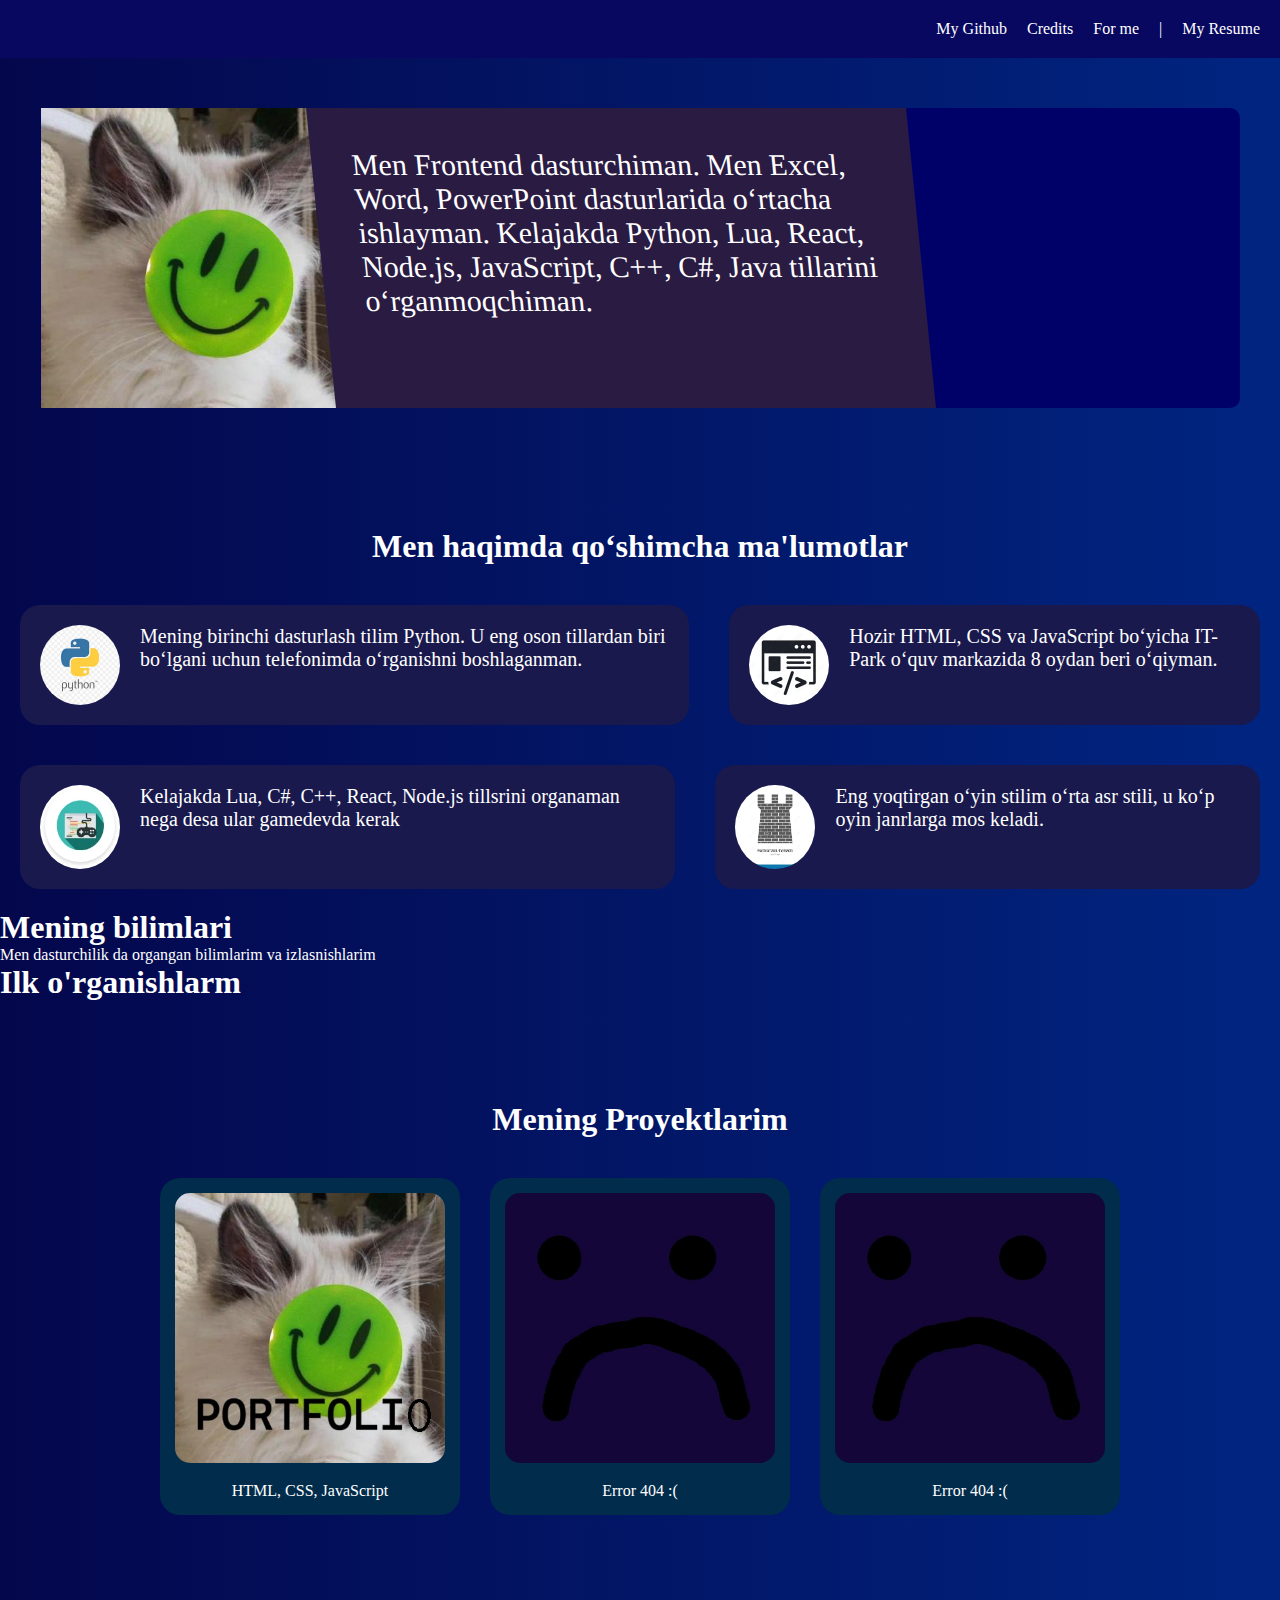
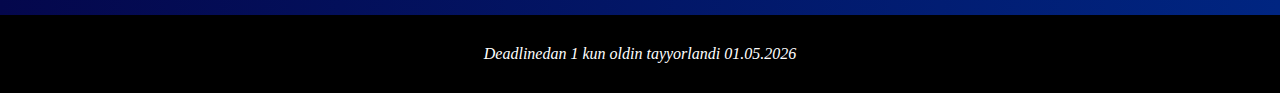
<file: index.html>
<!DOCTYPE html>
<html lang="en">
<head>
    <meta charset="UTF-8">
    <meta name="viewport" content="width=device-width, initial-scale=1.0">
    <title>My Portfolio</title>
    <link rel="stylesheet" href="style.css">
    <link rel="stylesheet" href="media.css">
    <link href="https://cdn.boxicons.com/3.0.5/fonts/basic/boxicons.min.css" rel="stylesheet">
</head>
<body>

<nav>
    <div class="logo"><i class="fa-brands fa-pied-piper" style="color: #ffffff; font-size: 40px;"></i></div>
    <ul class="nav-list">
        <li><a href="#">My Github</a></li>
        <li><a href="#footer">Credits</a></li>
        <li><a href="#forme">For me</a></li>
        <li><a href="" class="stick">|</a></li>
        <li><a href="#">My Resume</a></li>
    </ul>
</nav>

<header class="container heder">
    <img src="./img/avatar.jpg" alt="Avatar">
    <div class="head-text">
        <p>
Men Frontend dasturchiman.
Men Excel, Word, PowerPoint
dasturlarida o‘rtacha ishlayman.
Kelajakda Python, Lua, React,
Node.js, JavaScript, C++, C#,
Java tillarini o‘rganmoqchiman.
        </p>
    </div>
    <div class="plat">
        
    </div>
</header>

<section  class="forme" id="forme">
    <h1>Men haqimda qo‘shimcha ma'lumotlar</h1>

    <div class="row">
        <div class="infa">
            <img src="./img/pylogo.webp" alt="">
            <p>
Mening birinchi dasturlash tilim Python.
U eng oson tillardan biri bo‘lgani uchun
telefonimda o‘rganishni boshlaganman.
            </p>
        </div>

        <div class="infa">
            <img src="./img/frontend.webp" alt="">
            <p>
Hozir HTML, CSS va JavaScript
bo‘yicha IT-Park o‘quv markazida
8 oydan beri o‘qiyman.
            </p>
        </div>
    </div>

    <div class="row">
        <div class="infa">
            <img src="./img/game.webp" alt="">
            <p>
Kelajakda Lua, C#, C++, React,
Node.js tillsrini organaman nega desa ular gamedevda kerak
            </p>
        </div>

        <div class="infa">
            <img src="./img/tower.webp" alt="">
            <p>
Eng yoqtirgan o‘yin stilim o‘rta asr
stili, u ko‘p oyin janrlarga mos keladi.
            </p>
        </div>
    </div>
</section>
<section class="exp">
    <div class="exp-txt">
        <h1> Mening bilimlari  </h1>
        <p>Men dasturchilik da organgan bilimlarim va izlasnishlarim</p>
    </div>
    <div class="exp-sty">
        <h1>
            Ilk o'rganishlarm
        </h1>
    </div>
</section>
<section class="projects">
    <h1>Mening Proyektlarim</h1>

    <div class="proj-all">
        <div class="proj">
            <img src="./img/avatar-pro.jpg" alt="">
            <div class="text">HTML, CSS, JavaScript</div>
        </div>

        <div class="proj">
            <img src="./img/notfound.jpg" alt="">
            <div class="text">Error 404 :(</div>
        </div>

        <div class="proj">
            <img src="./img/notfound.jpg" alt="">
            <div class="text">Error 404 :(</div>
        </div>
    </div>
</section>

<footer class="footer" id="footer">
    <i>Deadlinedan 1 kun oldin tayyorlandi 01.05.2026</i>
</footer>

</body>
</html>
</file>
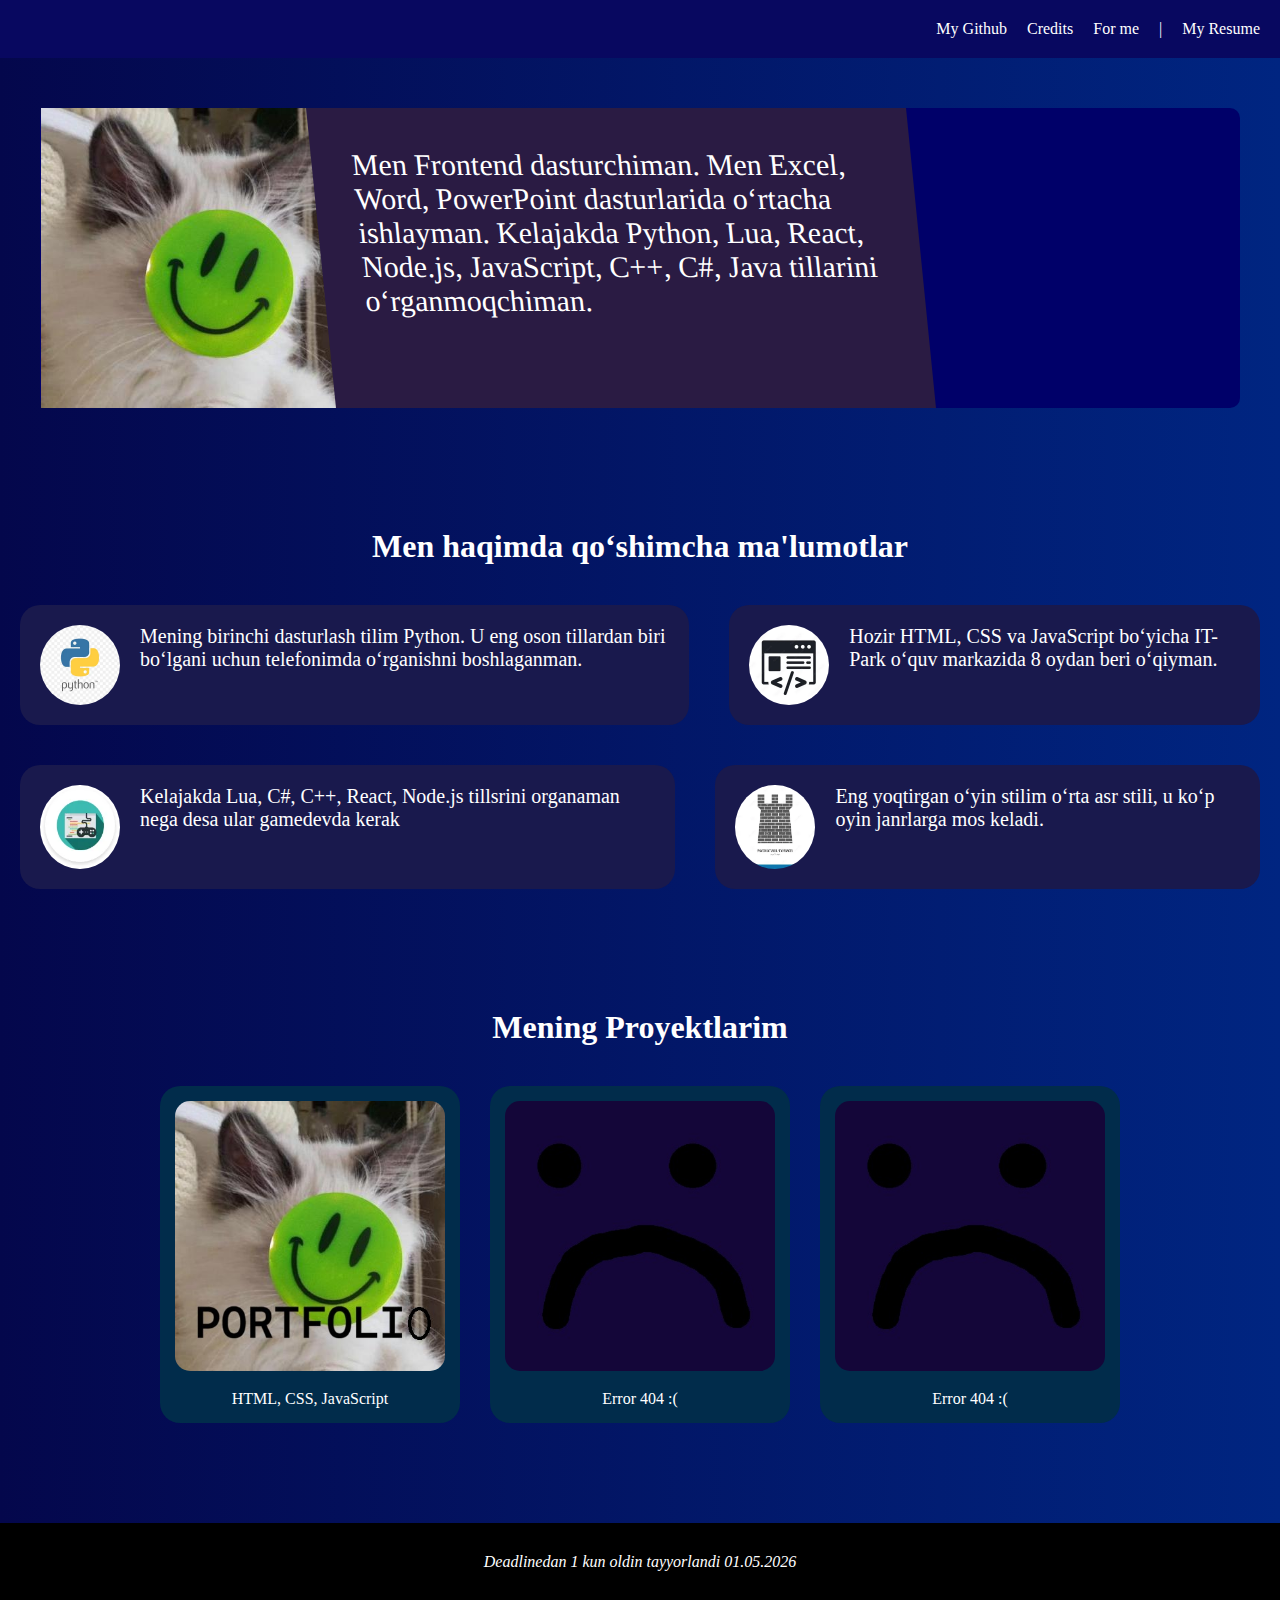
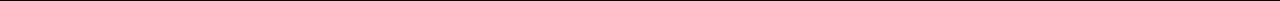
<file: html.html>
<!DOCTYPE html>
<html lang="en">
<head>
    <meta charset="UTF-8">
    <meta name="viewport" content="width=device-width, initial-scale=1.0">
    <title>My Portfolio</title>
    <link rel="stylesheet" href="style.css">
    <link rel="stylesheet" href="media.css">
    <link href="https://cdn.boxicons.com/3.0.5/fonts/basic/boxicons.min.css" rel="stylesheet">
</head>
<body>

<nav>
    <div class="logo"><i class="fa-brands fa-pied-piper" style="color: #ffffff; font-size: 40px;"></i></div>
    <ul class="nav-list">
        <li><a href="#">My Github</a></li>
        <li><a href="#about">Credits</a></li>
        <li><a href="#about">For me</a></li>
        <li><a href="" class="stick">|</a></li>
        <li><a href="#">My Resume</a></li>
    </ul>
</nav>

<header class="container heder">
    <img src="img/avatar.jpg" alt="Avatar">
    <div class="head-text">
        <p>
Men Frontend dasturchiman.
Men Excel, Word, PowerPoint
dasturlarida o‘rtacha ishlayman.
Kelajakda Python, Lua, React,
Node.js, JavaScript, C++, C#,
Java tillarini o‘rganmoqchiman.
        </p>
    </div>
</header>

<section  class="forme">
    <h1>Men haqimda qo‘shimcha ma'lumotlar</h1>

    <div class="row">
        <div class="infa">
            <img src="img/pylogo.webp" alt="">
            <p>
Mening birinchi dasturlash tilim Python.
U eng oson tillardan biri bo‘lgani uchun
telefonimda o‘rganishni boshlaganman.
            </p>
        </div>

        <div class="infa">
            <img src="img/frontend.webp" alt="">
            <p>
Hozir HTML, CSS va JavaScript
bo‘yicha IT-Park o‘quv markazida
8 oydan beri o‘qiyman.
            </p>
        </div>
    </div>

    <div class="row">
        <div class="infa">
            <img src="img/game.webp" alt="">
            <p>
Kelajakda Lua, C#, C++, React,
Node.js tillsrini organaman nega desa ular gamedevda kerak
            </p>
        </div>

        <div class="infa">
            <img src="img/tower.webp" alt="">
            <p>
Eng yoqtirgan o‘yin stilim o‘rta asr
stili, u ko‘p oyin janrlarga mos keladi.
            </p>
        </div>
    </div>
</section>

<section class="projects">
    <h1>Mening Proyektlarim</h1>

    <div class="proj-all">
        <div class="proj">
            <img src="img/avatar-pro.jpg" alt="">
            <div class="text">HTML, CSS, JavaScript</div>
        </div>

        <div class="proj">
            <img src="img/notfound.jpg" alt="">
            <div class="text">Error 404 :(</div>
        </div>

        <div class="proj">
            <img src="img/notfound.jpg" alt="">
            <div class="text">Error 404 :(</div>
        </div>
    </div>
</section>

<footer class="footer">
    <i>Deadlinedan 1 kun oldin tayyorlandi 01.05.2026</i>
</footer>

</body>
</html>
</file>
<file: style.css>
*{
    margin: 0;
    padding: 0;
    box-sizing: border-box;
    color: white;
    
}

html{
    background: linear-gradient(to right, rgb(4,7,76), rgb(0,37,129));
}

.container{
    max-width: 1200px;
    margin: 0 auto;
    padding: 0 14px;
}

nav{
    display: flex;
    justify-content: space-between;
    padding: 20px;
    background: rgb(8,8,96);
}

.nav-list{
    display: flex;
    gap: 20px;
}

li{ 
    list-style: none; 
}
a{ 
    text-decoration: none; 
}

.heder{
    display: flex;
    
   
    
    
    background: rgb(0,0,105);
    border-radius: 10px;
    margin-top: 50px;
    img{
        width: 300px;
        margin-left: -13px;
    }
    box-shadow: 5px 10x 10px 5px black;
}

.plat{
    transform: scale(0.1);
}

.head-text{
    font-size: 30px;
    width: 600px;
    height: 300px;
    background: #2a1b43;
    transform: matrix(1, 0, 0.1, 1, 0, 0);
    padding: 40px;
    margin-left: -20px;
}

.forme{
    margin-top: 100px;
    padding: 20px;
    h1{
        text-align: center;
    }
}

.row{
    display: flex;
    gap: 40px;
    margin-top: 40px;
}

.infa{
    display: flex;
    gap: 20px;
    font-size: 20px;
    padding: 20px;
    background: rgb(25,25,77);
    border-radius: 20px;
    img{
        width: 80px;
        border-radius: 50%;
    }
}

.projects{
    margin-top: 100px;
    text-align: center;
}

.proj-all{
    display: flex;
    gap: 30px;
    justify-content: center;
    margin-top: 40px;
}

.proj{
    width: 300px;
    background: #012c4b;
    border-radius: 20px;
    padding: 15px;
    img{
        width: 100%;
        border-radius: 15px;
    }
}


.text{
    margin-top: 15px;
}

.footer{
    margin-top: 100px;
    padding: 30px;
    text-align: center;
    background: black;
}
</file>
<file: media.css>
@media (max-width: 768px){

    nav{
        flex-direction: column;
        gap: 15px;
        text-align: center;
    }

    .nav-list{
        flex-wrap: wrap;
        justify-content: center;
    }
    .stick{
        display: none;
    }
    .heder{
        flex-direction: column;
        text-align: center;
      
        img{
            width: 180px;
        }
    }
    .head-text{
        font-size: 15px;
        width: 300px;
        height: 150px;
    }
    .infa{
        img{
            width: 100px;
            height: 100px;
        }
    }
    .forme{
        h1{
            text-align: unset;
        }
    }
    .row{
        flex-direction: column;
    }

    .proj-all{
        flex-direction: column;
        
    }

    .proj{
        width: 90%;

    }
}
</file>
